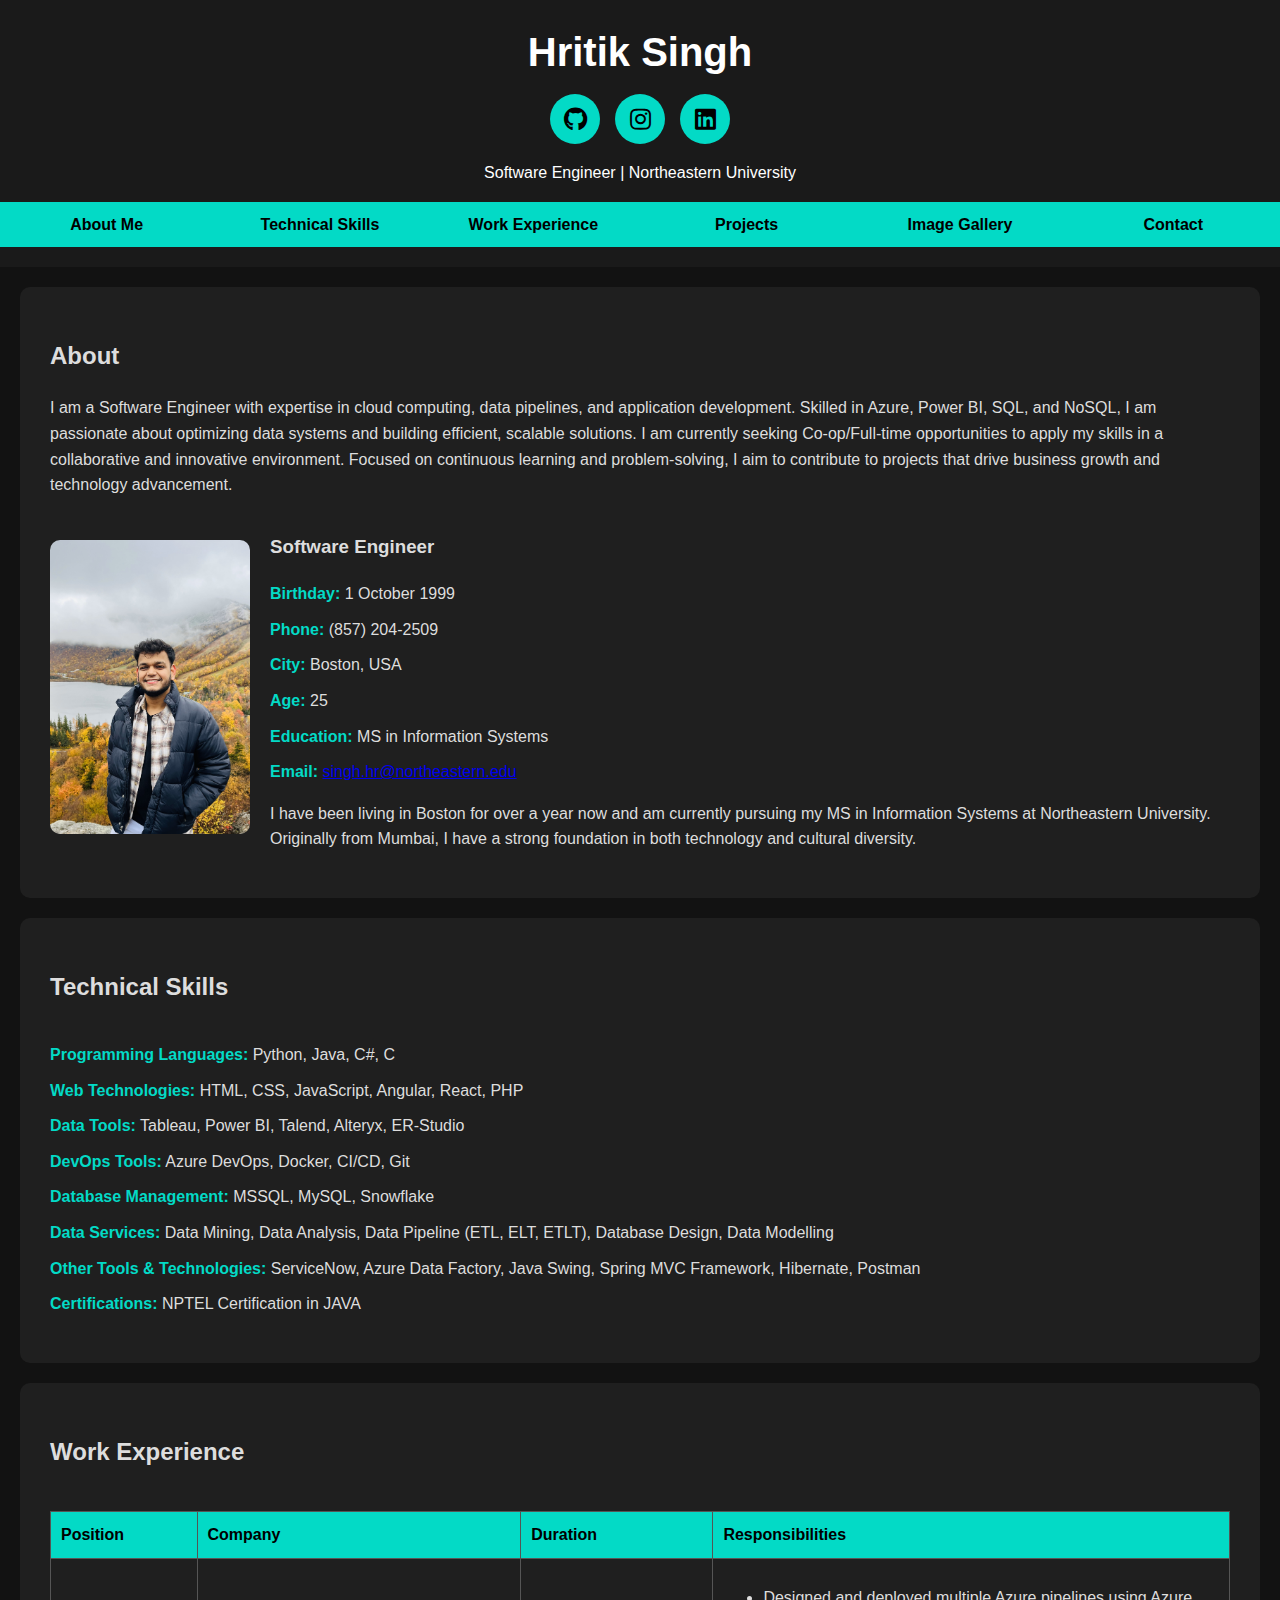
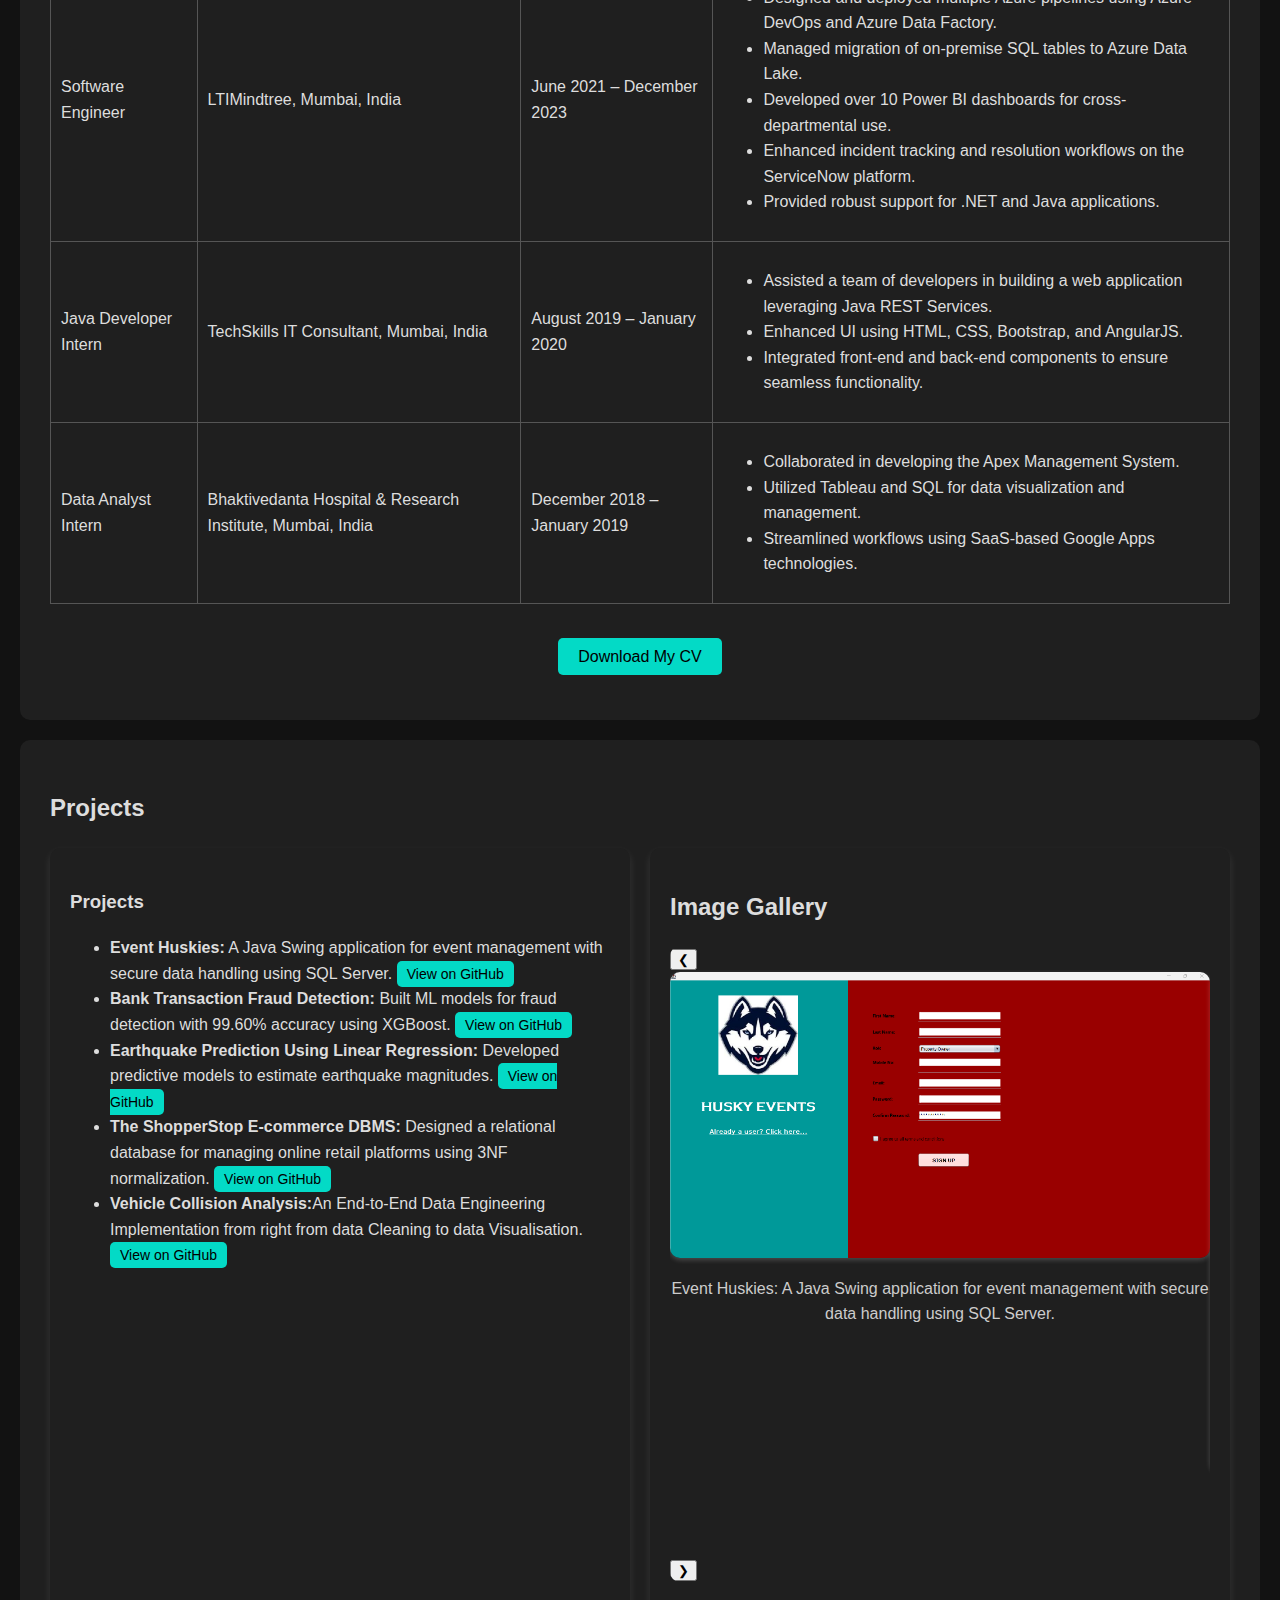
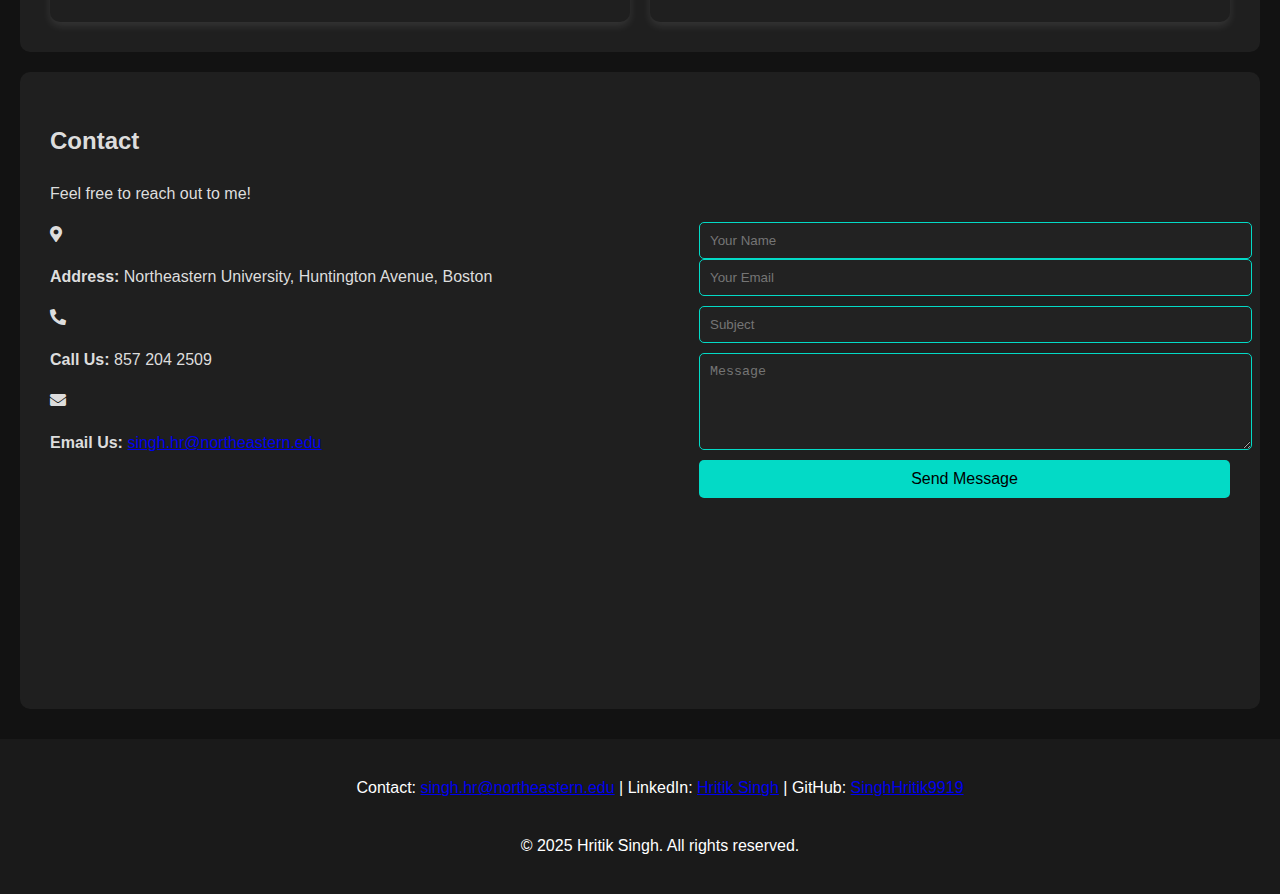
<file: index.html>
<!DOCTYPE html>
<html lang="en">
<head>
  <meta charset="UTF-8">
  <meta name="viewport" content="width=device-width, initial-scale=1.0">
  <title>Hritik's Portfolio</title>
  <link rel="icon" href="img/Profile_Updated.jpg">
  <link rel="stylesheet" href="styles.css">
  <link href="https://cdnjs.cloudflare.com/ajax/libs/font-awesome/5.15.4/css/all.min.css" rel="stylesheet">
</head>
<body>
  <header>
    <h1>Hritik Singh</h1>
    <div class="social-icons">
      <a href="https://github.com/SinghHritik9919" target="_blank" class="icon github"><i class="fab fa-github"></i></a>
      <a href="https://www.instagram.com/singhh__hritikkk" target="_blank" class="icon instagram"><i class="fab fa-instagram"></i></a>
      <a href="https://www.linkedin.com/in/hritik-singh9919/" target="_blank" class="icon linkedin"><i class="fab fa-linkedin"></i></a>
    </div>
    <p>Software Engineer | Northeastern University</p>
    <nav>
      <ul class="nav-bar">
        <li><a href="#about">About Me</a></li>
        <li><a href="#skills">Technical Skills</a></li>
        <li><a href="#experience">Work Experience</a></li>
        <li><a href="#projects">Projects</a></li>
        <li><a href="#projects">Image Gallery</a></li>
        <li><a href="#contact">Contact</a></li>
      </ul>
    </nav>
  </header>

  <section id="about" class="about-section">
    <h2>About</h2>
    <p>I am a Software Engineer with expertise in cloud computing, data pipelines, and application development. Skilled in Azure, Power BI, SQL, and NoSQL, I am passionate about optimizing data systems and building efficient, scalable solutions. I am currently seeking Co-op/Full-time opportunities to apply my skills in a collaborative and innovative environment. Focused on continuous learning and problem-solving, I aim to contribute to projects that drive business growth and technology advancement.</p>

    <div class="about-details">
      <div class="about-photo">
        <img src="img/My_photo_new.jpg" alt="Hritik Singh's Profile Photo">
      </div>
      <div class="about-info">
        <h3>Software Engineer</h3>
        <ul>
          <li><strong>Birthday:</strong> 1 October 1999</li>
          <!--<li><strong>Website:</strong> <a href="file:///C:/Users/hriti/OneDrive/Desktop/webd/Assignment02/portfolio.html">www.hritikpo</a></li>-->
          <li><strong>Phone:</strong> (857) 204-2509</li>
          <li><strong>City:</strong> Boston, USA</li>
          <li><strong>Age:</strong> 25</li>
          <li><strong>Education:</strong> MS in Information Systems</li>
          <li><strong>Email:</strong> <a href="mailto:singh.hr@northeastern.edu">singh.hr@northeastern.edu</a></li>
        </ul>
        <p>I have been living in Boston for over a year now and am currently pursuing my MS in Information Systems at Northeastern University. Originally from Mumbai, I have a strong foundation in both technology and cultural diversity.</p>
      </div>
    </div>
  </section>
<aside>
  <section id="skills" class="about-section">
    <h2>Technical Skills</h2>
    <div class="about-details">
      <div class="about-info">
        <ul>
          <li><strong>Programming Languages:</strong> Python, Java, C#, C</li>
          <li><strong>Web Technologies:</strong> HTML, CSS, JavaScript, Angular, React, PHP</li>
          <li><strong>Data Tools:</strong> Tableau, Power BI, Talend, Alteryx, ER-Studio</li>
          <li><strong>DevOps Tools:</strong> Azure DevOps, Docker, CI/CD, Git</li>
          <li><strong>Database Management:</strong> MSSQL, MySQL, Snowflake</li>
          <li><strong>Data Services:</strong> Data Mining, Data Analysis, Data Pipeline (ETL, ELT, ETLT), Database Design, Data Modelling</li>
          <li><strong>Other Tools & Technologies:</strong> ServiceNow, Azure Data Factory, Java Swing, Spring MVC Framework, Hibernate, Postman</li>
          <li><strong>Certifications:</strong> NPTEL Certification in JAVA</li>
        </ul>        
      </div>
    </div>
  </section>
</aside>
  <section id="experience" class="about-section">
    <h2>Work Experience</h2>
    <div class="about-details">
      <table class="work-experience">
        <thead>
          <tr>
            <th>Position</th>
            <th>Company</th>
            <th>Duration</th>
            <th>Responsibilities</th>
          </tr>
        </thead>
        <tbody>
          <tr>
            <td>Software Engineer</td>
            <td>LTIMindtree, Mumbai, India</td>
            <td>June 2021 – December 2023</td>
            <td>
              <ul>
                <li>Designed and deployed multiple Azure pipelines using Azure DevOps and Azure Data Factory.</li>
                <li>Managed migration of on-premise SQL tables to Azure Data Lake.</li>
                <li>Developed over 10 Power BI dashboards for cross-departmental use.</li>
                <li>Enhanced incident tracking and resolution workflows on the ServiceNow platform.</li>
                <li>Provided robust support for .NET and Java applications.</li>
              </ul>
            </td>
          </tr>
          <tr>
            <td>Java Developer Intern</td>
            <td>TechSkills IT Consultant, Mumbai, India</td>
            <td>August 2019 – January 2020</td>
            <td>
              <ul>
                <li>Assisted a team of developers in building a web application leveraging Java REST Services.</li>
                <li>Enhanced UI using HTML, CSS, Bootstrap, and AngularJS.</li>
                <li>Integrated front-end and back-end components to ensure seamless functionality.</li>
              </ul>
            </td>
          </tr>
          <tr>
            <td>Data Analyst Intern</td>
            <td>Bhaktivedanta Hospital & Research Institute, Mumbai, India</td>
            <td>December 2018 – January 2019</td>
            <td>
              <ul>
                <li>Collaborated in developing the Apex Management System.</li>
                <li>Utilized Tableau and SQL for data visualization and management.</li>
                <li>Streamlined workflows using SaaS-based Google Apps technologies.</li>
              </ul>
            </td>
          </tr>
        </tbody>
      </table>
    </div>
    <div class="cv-download">
      <a href="https://drive.google.com/file/d/15R7bA3bp_uFi8R61lDMIRVCGO0_40aE6/view?usp=sharing" download class="cv-button">Download My CV</a>
    </div>
  </section>

  <section id="projects" class="about-section">
    <h2>Projects</h2>
    <div class="projects-container">
      <div class="projects-tile">
        <h3>Projects</h3>
        <ul>
          <li>
            <strong>Event Huskies:</strong> A Java Swing application for event management with secure data handling using SQL Server. 
            <a href="https://github.com/SinghHritik9919/JavaSwing_EventHuskies" target="_blank" class="github-button">View on GitHub</a>
          </li>
          <li>
            <strong>Bank Transaction Fraud Detection:</strong> Built ML models for fraud detection with 99.60% accuracy using XGBoost. 
            <a href="https://github.com/SinghHritik9919/BankFraudDetection_DS_ML" target="_blank" class="github-button">View on GitHub</a>
          </li>
          <li>
            <strong>Earthquake Prediction Using Linear Regression:</strong> Developed predictive models to estimate earthquake magnitudes. 
            <a href="https://github.com/SinghHritik9919/EarthquakePrediction_DS_ML" target="_blank" class="github-button">View on GitHub</a>
          </li>
          <li>
            <strong>The ShopperStop E-commerce DBMS:</strong> Designed a relational database for managing online retail platforms using 3NF normalization. 
            <a href="https://github.com/SinghHritik9919/DatabaseDesigningProjects" target="_blank" class="github-button">View on GitHub</a>
          </li>
          <li>
            <strong>Vehicle Collision Analysis:</strong>An End-to-End Data Engineering Implementation from  right from data Cleaning to  data Visualisation.
            <a href="https://github.com/SinghHritik9919/VehicleCollision_DataEnginneringProject" target="_blank" class="github-button">View on GitHub</a>
          </li>
        </ul>
      </div>
    
      <!--<div class="gallery-tile">
        <h3>Image Gallery</h3>
        <div class="gallery">
          <img src="C:\Users\hriti\OneDrive\Desktop\webd\Assignment02\img\EventHukies.png" alt="Event Huskies Screenshot">
          <img src="C:\Users\hriti\OneDrive\Desktop\webd\Assignment02\img\Fraudxdetection.png" alt="Bank Transaction Fraud Detection Screenshot">
          <img src="C:\Users\hriti\OneDrive\Desktop\webd\Assignment02\img\earthQuake.png" alt="Earthquake Prediction Screenshot">
          <img src="C:\Users\hriti\OneDrive\Desktop\webd\Assignment02\img\ShopperStopERDiagram.png" alt="ShopperStop E-commerce Screenshot">
        </div>-->
      <div class="gallery-tile">
        <h2>Image Gallery</h2>
        <div class="gallery-container">
          <button class="gallery-btn prev">&#10094;</button>
          <div class="gallery">
            <div class="gallery-item">
              <img src="img/EventHukies.png" alt="Event Huskies Screenshot">
              <p>Event Huskies: A Java Swing application for event management with secure data handling using SQL Server.</p>
            </div>
            <div class="gallery-item">
              <img src="img/Fraudxdetection.png" alt="Bank Transaction Fraud Detection Screenshot">
              <p>Bank Transaction Fraud Detection: Built ML models for fraud detection with 99.60% accuracy using XGBoost.</p>
            </div>
            <div class="gallery-item">
              <img src="img/earthQuake.png" alt="Earthquake Prediction Screenshot">
              <p>Earthquake Prediction Using Linear Regression: Developed predictive models to estimate earthquake magnitudes.</p>
            </div>
            <div class="gallery-item">
              <img src="img/ShopperStopERDiagram.png" alt="ShopperStop E-commerce Screenshot">
              <p>The ShopperStop E-commerce DBMS: Designed a relational database for managing online retail platforms using 3NF normalization.</p>
            </div>
            <div class="gallery-item">
              <img src="img/bi.png" alt="ShopperStop E-commerce Screenshot">
              <p>Vehicle Collision Analysis:An End-to-End Data Engineering Implementation from  right from data Cleaning to  data Visualisation.</p>
            </div>
          </div>
          <button class="gallery-btn next">&#10095;</button>
        </div>
      </div>
      </div>
    </div>

  </section>
  <article>
 <!-- <section id="testimonials" class="about-section">
    <h2>Testimonials</h2>
    <p>Here’s what others have to say about my work and dedication:</p>
    <div class="testimonial-container">
      <div class="testimonial">
        <p>
          <span class="quote">“</span>
          Hritik is a hardworking individual. His dedication to the team is impeccable, and his ability to be a team player is phenomenal.
          <span class="quote">”</span>
        </p>
        <h4>Tarpana Sharma</h4>
        <p class="designation">Manager, LTIMindtree</p>
      </div>
      <div class="testimonial">
        <p>
          <span class="quote">“</span>
          While working with Hritik on a project, I was impressed by his ability to understand problems quickly and find effective solutions at the earliest possible time.
          <span class="quote">”</span>
        </p>
        <h4>Vivek Mishra</h4>
        <p class="designation">Ex-Salesforce Developer</p>
      </div>
      <div class="testimonial">
        <p>
          <span class="quote">“</span>
          I worked on a Data Engineering project with Hritik. I had a great time and learned a lot from his expertise and collaborative nature.
          <span class="quote">”</span>
        </p>
        <h4>Priti Ghosh</h4>
        <p class="designation">Data Engineering Intern</p>
      </div>
      <div class="testimonial">
        <p>
          <span class="quote">“</span>
          I worked on creating Power BI dashboards with Hritik. His exceptional concept clarity and problem-solving skills are remarkable.
          <span class="quote">”</span>
        </p>
        <h4>Om Satya Swaroop</h4>
        <p class="designation">Graduate Student</p>
      </div>
    </div>
    -->
    <section id="contact" class="about-section">
    
      <h2>Contact</h2>
      <p>Feel free to reach out to me!</p>
      <div class="contact-container">
        <div class="contact-info">
          <div class="info-item">
            <i class="fas fa-map-marker-alt"></i>
            <p><strong>Address:</strong> Northeastern University, Huntington Avenue, Boston</p>
          </div>
          <div class="info-item">
            <i class="fas fa-phone-alt"></i>
            <p><strong>Call Us:</strong> 857 204 2509</p>
          </div>
          <div class="info-item">
            <i class="fas fa-envelope"></i>
            <p><strong>Email Us:</strong> <a href="mailto:singh.hr@northeastern.edu">singh.hr@northeastern.edu</a></p>
          </div>
          <div class="info-item">
            <iframe
              src="https://www.google.com/maps?q=Northeastern%20University,%20Huntington%20Avenue,%20Boston&output=embed"
              width="100%" height="200" style="border:0;" allowfullscreen="" loading="lazy"></iframe>
          </div>
        </div>
        <div class="contact-form">
          <form action="https://example.com/contact" method="POST">
            <div class="form-group">
              <input type="text" name="name" placeholder="Your Name" required>
              <input type="email" name="email" placeholder="Your Email" required>
            </div>
            <input type="text" name="subject" placeholder="Subject" required>
            <textarea name="message" rows="5" placeholder="Message" required></textarea>
            <button type="submit" class="send-button">Send Message</button>
          </form>
        </div>
      </div>
    </section>
  </article>
    

  <footer>
    <p>Contact: <a href="mailto:singh.hr@northeastern.edu">singh.hr@northeastern.edu</a> | LinkedIn: <a href="https://www.linkedin.com/in/hritik-singh9919/" target="_blank">Hritik Singh</a> | GitHub: <a href="https://github.com/SinghHritik9919" target="_blank">SinghHritik9919</a></p>
    <p>&copy; 2025 Hritik Singh. All rights reserved.</p>
  </footer>
</body>
</html>

<script>
  const prevButton = document.querySelector('.gallery-btn.prev');
  const nextButton = document.querySelector('.gallery-btn.next');
  const gallery = document.querySelector('.gallery');
  let currentIndex = 0;

  const updateGalleryPosition = () => {
    gallery.style.transform = `translateX(-${currentIndex * 100}%)`;
  };

  prevButton.addEventListener('click', () => {
    currentIndex = (currentIndex > 0) ? currentIndex - 1 : gallery.children.length - 1;
    updateGalleryPosition();
  });

  nextButton.addEventListener('click', () => {
    currentIndex = (currentIndex < gallery.children.length - 1) ? currentIndex + 1 : 0;
    updateGalleryPosition();
  });
</script>
</file>
<file: styles.css>
/* General Styles */
body {
  font-family: 'Arial', sans-serif;
  margin: 0;
  padding: 0;
  line-height: 1.6;
  color: #ddd;
  background-color: #121212;
  width: 100%;
  overflow-x: hidden;
}

/* Header */
header {
  background: #1a1a1a;
  color: #fff;
  padding: 20px 0;
  text-align: center;
  position: relative;
}

header h1 {
  margin: 0;
  font-size: 2.5rem;
}

/* Social Icons */
.social-icons {
  display: flex;
  justify-content: center;
  gap: 15px;
  margin: 10px 0;
}

.icon {
  text-decoration: none;
  width: 50px;
  height: 50px;
  display: flex;
  align-items: center;
  justify-content: center;
  background: #03DAC6;
  border-radius: 50%;
  color: black;
  font-size: 24px;
  transition: transform 0.3s ease, background 0.3s ease;
}

.icon:hover {
  background: #018786;
  transform: scale(1.1);
}

/* Navbar */
.nav-bar {
  list-style: none;
  padding: 0;
  display: flex;
  justify-content: space-between;
  margin: 0;
  background: #03DAC6;
}

.nav-bar li {
  flex: 1;
  text-align: center;
}

.nav-bar li a {
  display: block;
  padding: 10px;
  color: #000;
  text-decoration: none;
  font-weight: bold;
}

.nav-bar li a:hover {
  background: #018786;
  color: #fff;
}

/* About Section */
.about-section {
  padding: 30px;
  background: #1f1f1f;
  border-radius: 10px;
  margin: 20px;
}

.about-details {
  display: flex;
  gap: 20px;
  align-items: center;
}

.about-photo img {
  width: 200px;
  height: auto;
  border-radius: 10px;
}

.about-info ul {
  list-style: none;
  padding: 0;
}

.about-info ul li {
  margin-bottom: 10px;
}

.about-info ul li strong {
  color: #03DAC6;
}

/* Work Experience */
.work-experience {
  width: 100%;
  border-collapse: collapse;
  margin: 20px 0;
}

.work-experience th, .work-experience td {
  border: 1px solid #555;
  padding: 10px;
  text-align: left;
}

.work-experience th {
  background: #03DAC6;
  color: black;
}

/* CV Download */
.cv-download {
  text-align: center;
  margin: 20px 0;
}

.cv-button {
  text-decoration: none;
  background: #03DAC6;
  color: black;
  padding: 10px 20px;
  border-radius: 5px;
  font-size: 16px;
  transition: background 0.3s ease;
}

.cv-button:hover {
  background: #018786;
  color: white;
}

/* Projects */
.projects-container {
  display: flex;
  flex-wrap: wrap;
  gap: 20px;
  margin-top: 20px;
}

.projects-tile, .gallery-tile {
  flex: 1;
  background: #1f1f1f;
  padding: 20px;
  border-radius: 10px;
  box-shadow: 0 4px 8px rgba(255, 255, 255, 0.1);
}

.github-button {
  text-decoration: none;
  background: #03DAC6;
  color: black;
  padding: 5px 10px;
  border-radius: 5px;
  font-size: 14px;
  transition: background 0.3s ease;
}

.github-button:hover {
  background: #018786;
  color: white;
}

/* Carousel Gallery */
.gallery-container {
  position: relative;
  width: 100%;
  max-width: 800px;
  margin: 20px auto;
  overflow: hidden;
  border-radius: 10px;
}

.gallery {
  display: flex;
  transition: transform 0.5s ease-in-out;
}

.gallery-item {
  min-width: 100%;
  text-align: center;
}

.gallery-item img {
  width: 100%;
  border-radius: 10px;
  box-shadow: 0 2px 5px rgba(255, 255, 255, 0.2);
}

.gallery-item p {
  margin-top: 10px;
  font-size: 1rem;
  color: #ccc;
}

/* Contact Section */
.contact-container {
  display: flex;
  justify-content: space-between;
  gap: 20px;
  flex-wrap: wrap;
}

.contact-info, .contact-form {
  flex: 1;
  max-width: 45%;
}

.contact-form form {
  display: flex;
  flex-direction: column;
  gap: 10px;
}

.contact-form input,
.contact-form textarea {
  width: 100%;
  padding: 10px;
  border: 1px solid #03DAC6;
  background: #222;
  color: white;
  border-radius: 5px;
}

.contact-form button {
  background: #03DAC6;
  color: black;
  padding: 10px 20px;
  border: none;
  border-radius: 5px;
  font-size: 1rem;
  cursor: pointer;
  transition: background 0.3s ease;
}

.contact-form button:hover {
  background: #018786;
  color: white;
}

/* === RESPONSIVE FIXES === */

/* Navbar Responsive */
@media (max-width: 768px) {
  .nav-bar {
    flex-direction: column;
    align-items: center;
  }

  .nav-bar li {
    width: 100%;
  }
}

/* Responsive About Section */
@media (max-width: 900px) {
  .about-details {
    flex-direction: column;
    text-align: center;
  }
}

/* Responsive Table */
@media (max-width: 768px) {
  .work-experience {
    display: block;
    overflow-x: auto;
    white-space: nowrap;
  }
}

/* Responsive Gallery */
@media (max-width: 768px) {
  .gallery-container {
    max-width: 100%;
  }
}

/* Responsive Contact */
@media (max-width: 768px) {
  .contact-container {
    flex-direction: column;
    align-items: center;
  }

  .contact-info, .contact-form {
    max-width: 100%;
  }
}

/* ✅ Footer Fix - Now Centered on Mobile */
footer {
  background: #1a1a1a;
  color: white;
  text-align: center;
  padding: 20px;
  margin-top: 30px;
  width: 100%;
  display: flex;
  flex-direction: column;
  align-items: center;
  justify-content: center;
}

/* Footer Responsive Fix */
@media (max-width: 768px) {
  footer {
    text-align: center;
    display: flex;
    flex-direction: column;
    align-items: center;
    justify-content: center;
  }

  footer p {
    font-size: 0.9rem;
    margin: 5px;
  }

  .footer .social-icons {
    flex-wrap: wrap;
    justify-content: center;
  }
}
</file>
